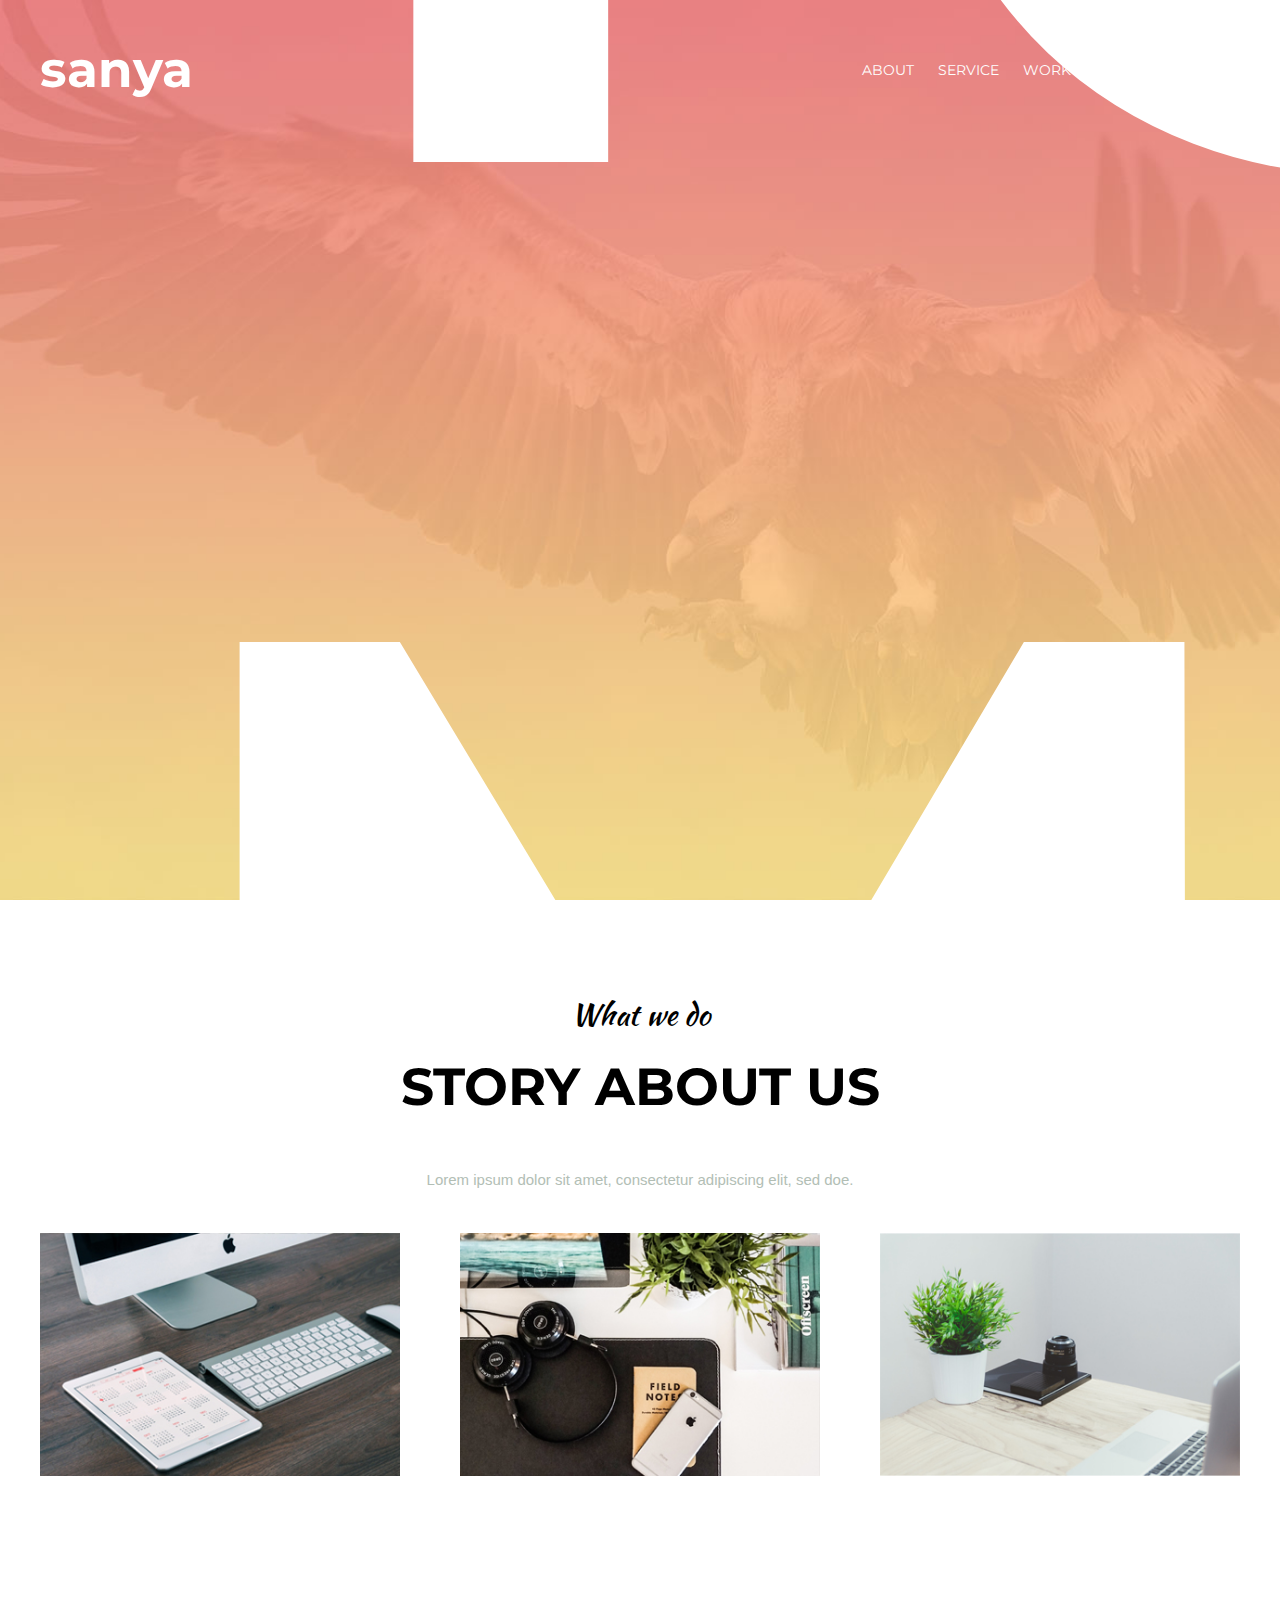
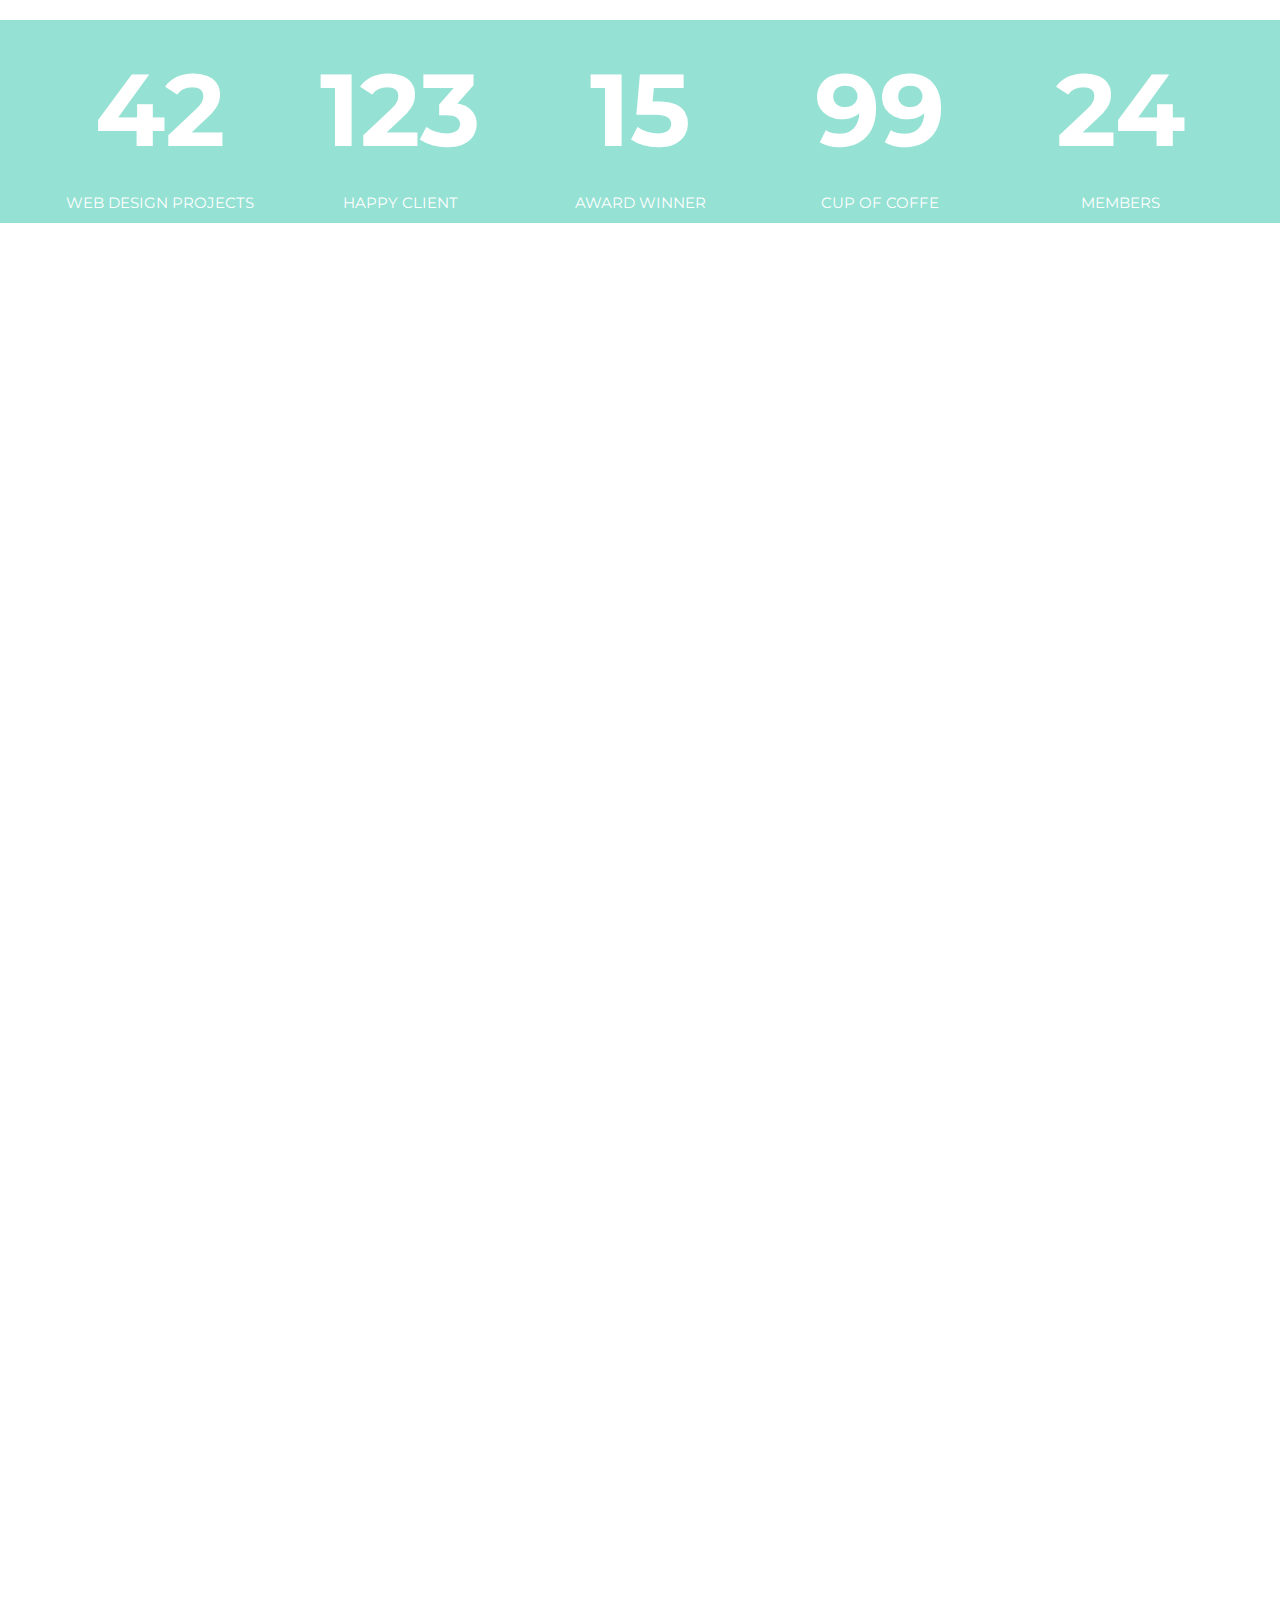
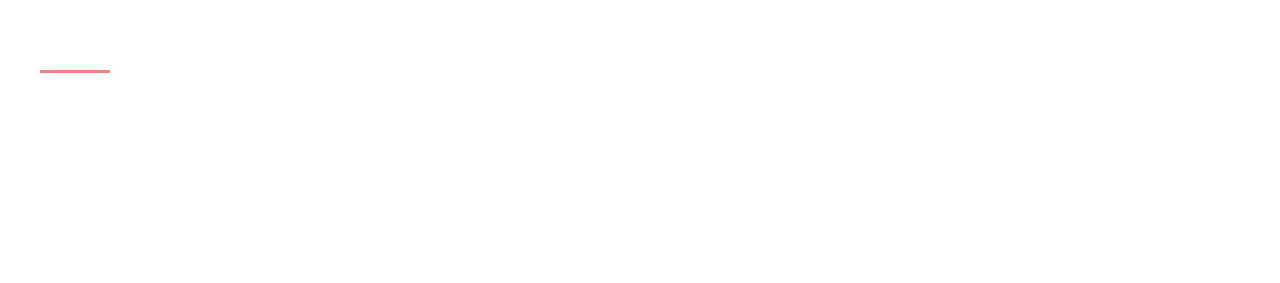
<file: Mogo/index.html>
<!DOCTYPE html>
<html lang="en">

<head>
    <meta charset="utf-8">
    <link href="https://fonts.googleapis.com/css2?family=Kaushan+Script&family=Montserrat:wght@400;700&display=swap" rel="stylesheet">
    <!--fonts-->
    <link rel="stylesheet" type="text/css" href="assets/css/style.css">
    <title>Mogo</title>
</head>

<body>
    <header class="header">
        <div class="container">
            <div class="header_inner">
                <div class="header_logo">sanya</div>

                <nav class="nav">
                    <a class="nav_link" href="#">About</a>
                    <a class="nav_link" href="#">Service</a>
                    <a class="nav_link" href="#">Work</a>
                    <a class="nav_link" href="#">Blog</a>
                    <a class="nav_link" href="#">Contact</a>
                </nav>
            </div>
        </div>
    </header>


    <div class="intro">
        <div class="container">
            <div class="intro_inner">
                <h3 class="intro_suptitle">Creative Template</h3>
                <h1 class="intro_title">Welcome to mogo hyipinsk</h1>

                <a class="btn" href="">Learn more</a>
            </div>
            <div class="intro_slider">
                <div class="intro_slider_item active"><span class="intro_slider_num">01</span>Intro</div>
                <div class="intro_slider_item"><span class="intro_slider_num">02</span>Work</div>
                <div class="intro_slider_item"><span class="intro_slider_num">03</span>About</div>
                <div class="intro_slider_item"><span class="intro_slider_num">04</span>Contacts</div>
            </div>
        </div>
    </div>
    <div class="about_us">
        <div class="container">
            <div class="info_about_us">
                <div class="about_us_suptitle">What we do</div>
                <div class="about_us_title">Story about us</div>
                <div class="btn_about_us"></div>
                <div class="text_about_us">Lorem ipsum dolor sit amet, consectetur adipiscing elit, sed doe.</div>
            </div>
            <div class="pictures_about_us">
                <div class="picture1_about_us">

                    <div class="about_us_img">
                        <img src="assets/images/aboutus1.jpg" style="width:360px">
                        <div class="about_us_textp">super team</div>
                    </div>

                </div>
                <div class="picture1_about_us">
                    <div class="about_us_img">
                        <img src="assets/images/aboutus2.jpg" style="width:360px">
                        <div class="about_us_textp">super team</div>
                    </div>

                </div>
                <div class="picture1_about_us">
                    <div class="about_us_img">
                        <img src="assets/images/aboutus3.jpg" style="width:360px">
                        <div class="about_us_textp">super team</div>
                    </div>
                </div>
            </div>
        </div>
    </div>

    <div class="cube_us">
        <div class="container">
            <div class="text_us">
                <div class="cifr_us">
                    <h1>42</h1>
                    <h2>WEB DESIGN PROJECTS</h2>
                </div>
                <div class="cifr_us">
                    <h1>123</h1>
                    <h2>HAPPY CLIENT</h2>
                </div>
                <div class="cifr_us">
                    <h1>15</h1>
                    <h2>AWARD WINNER</h2>
                </div>
                <div class="cifr_us">
                    <h1>99</h1>
                    <h2>CUP OF COFFE</h2>
                </div>
                <div class="cifr_us">
                    <h1>24</h1>
                    <h2>MEMBERS</h2>
                </div>
            </div>
        </div>
    </div>

    <div></div>
</body>

</html>
</file>
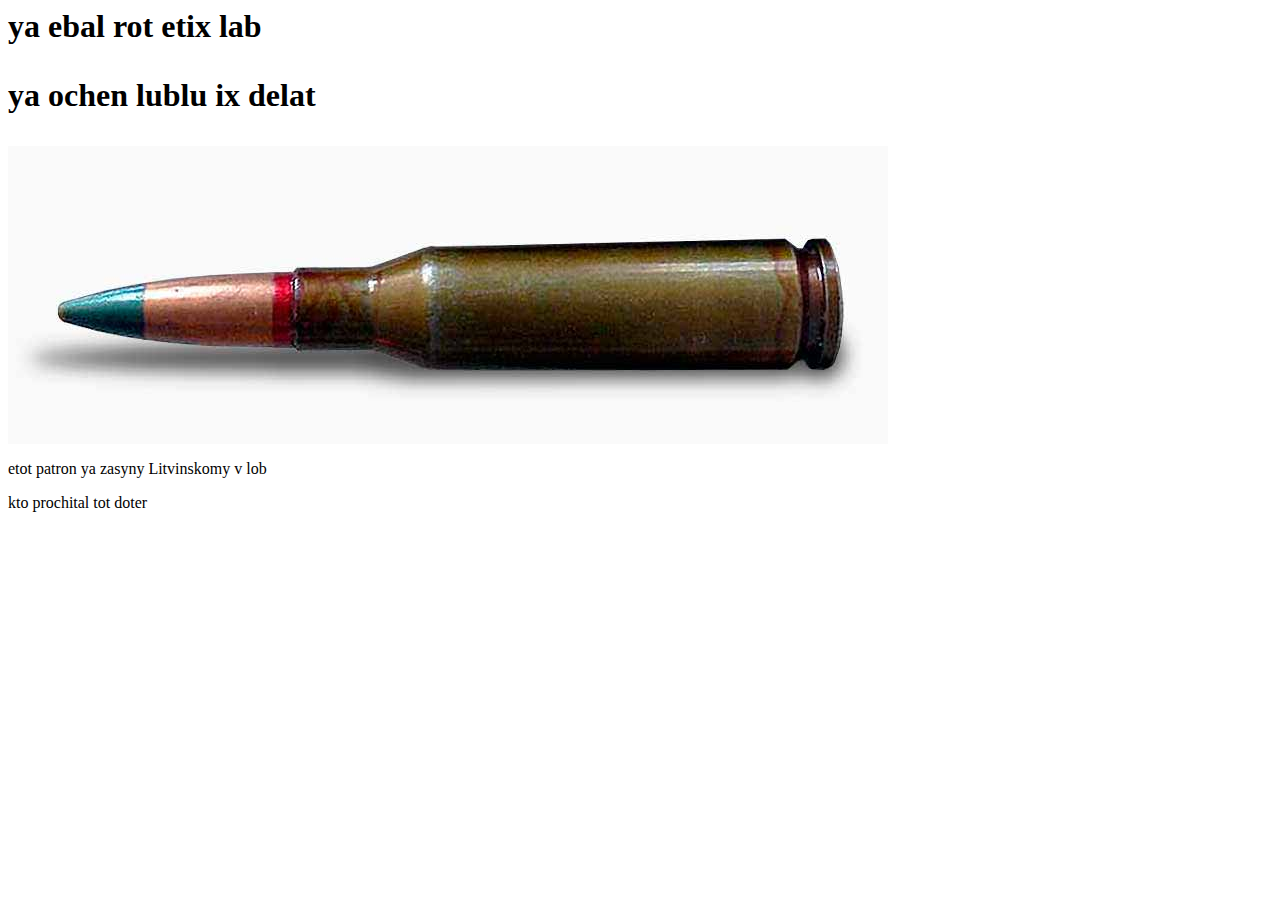
<file: index2.html>
<html>
    <head> 
        <title>fucking LABA</title>
    </head>
    <body>
        <h1>
            <p> ya ebal rot etix lab</p>
            <p> ya ochen lublu ix delat</p>
        </h1>
        <img src="5_45x39_BT.jpg" alt="etot patron ya zasyny Litvinskomy v lob" />
        <p> etot patron ya zasyny Litvinskomy v lob</p>
        <p>kto prochital tot doter
            
        </p>
    </body>
</html>
</file>
<file: Mogo/assets/css/style.css>
body{
	margin: 0;
	font-family: 'Montserrat', sans-serif;
	font-size: 15px;
	line-height: 1.6;
	color: #315;
}

h1, h2,h3,h4,h5,h6{
	margin: 0;
}

*,
*:before,
*:after{
	box-sizing: content-box;
}

.container{
	width: 150%;
	max-width: 1200px;
	margin: 0 auto;
}

.header{
	padding-top: 30px;
	width: 100%;
	position:absolute;
	top: 0;
	left: 0;
	right: 0;
	z-index: 1000;
}

.intro{
	background:url("../images/intro.jpg") center no-repeat;
	background-size: cover;
	width: 100%;
	height: 100vh;
	display: flex;
	flex-direction: column;
	justify-content: center;
}

.header_logo {
    font-size: 50px;
    font-weight: 700;
    color: #fff;
}
.nav{
	text-transform: uppercase;
	font-size:14px;
}

.nav_link{
	color: #fff;
	text-decoration: none;
	transition: color 0.2s linear;
	display: inline-block;
	vertical-align: top;
	margin: 0 10px;
	position: relative;
}
.nav_link:hover{
	color: #fce38a;
}

.nav_link:hover:after{
	opacity: 1;
}

.nav_link:after{
	content: "";
	width: 100%;
	height: 3px;
	opacity: 0;
	background-color: #000;
	transition: opacity 0.15s linear;
	display: block;
	position: absolute;
	top: 100%;
	left: 0;
	z-index: 1;
}

.header_inner{
	display: flex;
	justify-content: space-between;
	align-items: center;
}

.intro_title{
	font-size: 1200px;
	font-weight: 700;
	text-transform: uppercase;
	line-height: 1.1;
	color: #fff;
}

.intro_inner{
	width: 100%;
	max-width: 1000px;
	margin: 0 auto;
	margin-top: 200px;
	text-align: center;
}

.intro_suptitle{
	font-size: 72px;
	color: #fff;
	font-family: 'Kaushan Script', cursive;
	text-align: center;
	margin-bottom: 20px;
	margin-top: 150px;
}

.intro_title:after{
	content: "";
	display: block;
	width: 60px;
	height: 3px;
	background-color: #fff;
	margin: 60px auto;
}

.btn {
    display: inline-block;
    vertical-align: top;
    padding: 8px 30px;

    border: 3px solid #fff;

    font-size: 14px;
    font-weight: 600;
    color: #fff;
    text-transform: uppercase;
    text-decoration: none;

    transition: background .1s linear, color .1s linear;
}

.btn:hover {
    background-color: #fff;
    color: #333;
}

.intro_slider{
	display: flex;
	justify-content: space-between;
	margin-top:70px; 
	margin-bottom: 130px;
}

.intro_slider_item{
	width: 23%;
    padding: 20px 0;
    position: relative;

    border-top: 3px solid #fff;
    opacity: .7;

    font-size: 18px;
    color: #fff;
    text-transform: uppercase;
}

.intro_slider_item.active {
    opacity: 1;
}

.intro_slider_item.active:before {
    content: "";
    display: block;
    width: 70px;
    height: 3px;

    background-color: #f38181;

    position: absolute;
    top: -3px;
    left: 0;
    z-index: 1;
}

.intro_slider_num{
	font-size: 25px;
	font-weight: 700;
}

.about_us{
	width: 100%;
	height: 70vh;
}

.container_about_us{
	margin-top: 150px; 
}

.about_us_suptitle{
	font-size: 30px;
	color: #000;
	font-family: 'Kaushan Script', cursive;
	text-align: center;
	margin-bottom: 20px;
	margin-top: 90px;
}

.about_us_title{
	font-size: 52px;
	font-weight: 700;
	text-transform: uppercase;
	line-height: 1.1;
	color: #000;
	text-align: center;
}

.btn_about_us {
	content: "";
	display: block;
	width: 60px;
	height: 3px;
	background-color: #ffc0cb;
	margin: 25px auto;
}

.text_about_us{
	font-family: 'Roboto', sans-serif;
	color: 	#B2BEB5;
	width: 860px;
	height: 45px;
	text-align: center;
	margin: 20px auto;
}

.pictures_about_us{
	display: flex;
	justify-content: space-between;
}

.picture1_about_us{
    width: 30%;
    background: #95e1d3;
}

.picture1_about_us:hover .about_us_img{
	transform: translate3d(-10px, -10px, 0);
}

.picture1_about_us:hover .about_us_textp{
	opacity: 1;
}
   

.picture1_about_us:hover .about_us_img img{
	opacity: .10;
   
}
.about_us_img{
	background: linear-gradient(to bottom, #f38181, #fce38a);
	transition: transform 0.15s linear;
}

.about_us_img img{
	display: block;
	transition: opacity 0.15s linear;
}

.about_us_textp{
	width: 100%;
	font-size: 18px;
	color: #fff;
	text-transform: uppercase;
	font-weight: 700;
	text-align: center;

	position: absolute;
	opacity: 0;

	top: 50%;
	left: 0;
	z-index: 2;
	transform: translate3d(0, -50%, 0);
	transition: opacity .1s linear;
}

.cube_us{
	display: inline-block;
    vertical-align: top;
    padding: 8px 0px;
    background-color: #95e1d3;
    width: 100%;
}

.text_us{
	display: flex;
	justify-content: space-between;
}

.cifr_us{
	width: 100%;
	font-size: 51px;
	color: #fff;
	text-transform: uppercase;
	font-weight: 700;
	text-align: center;
}

.cifr_us h2{
	font-size: 15px;
	font-weight: 400;
}

}
</file>
